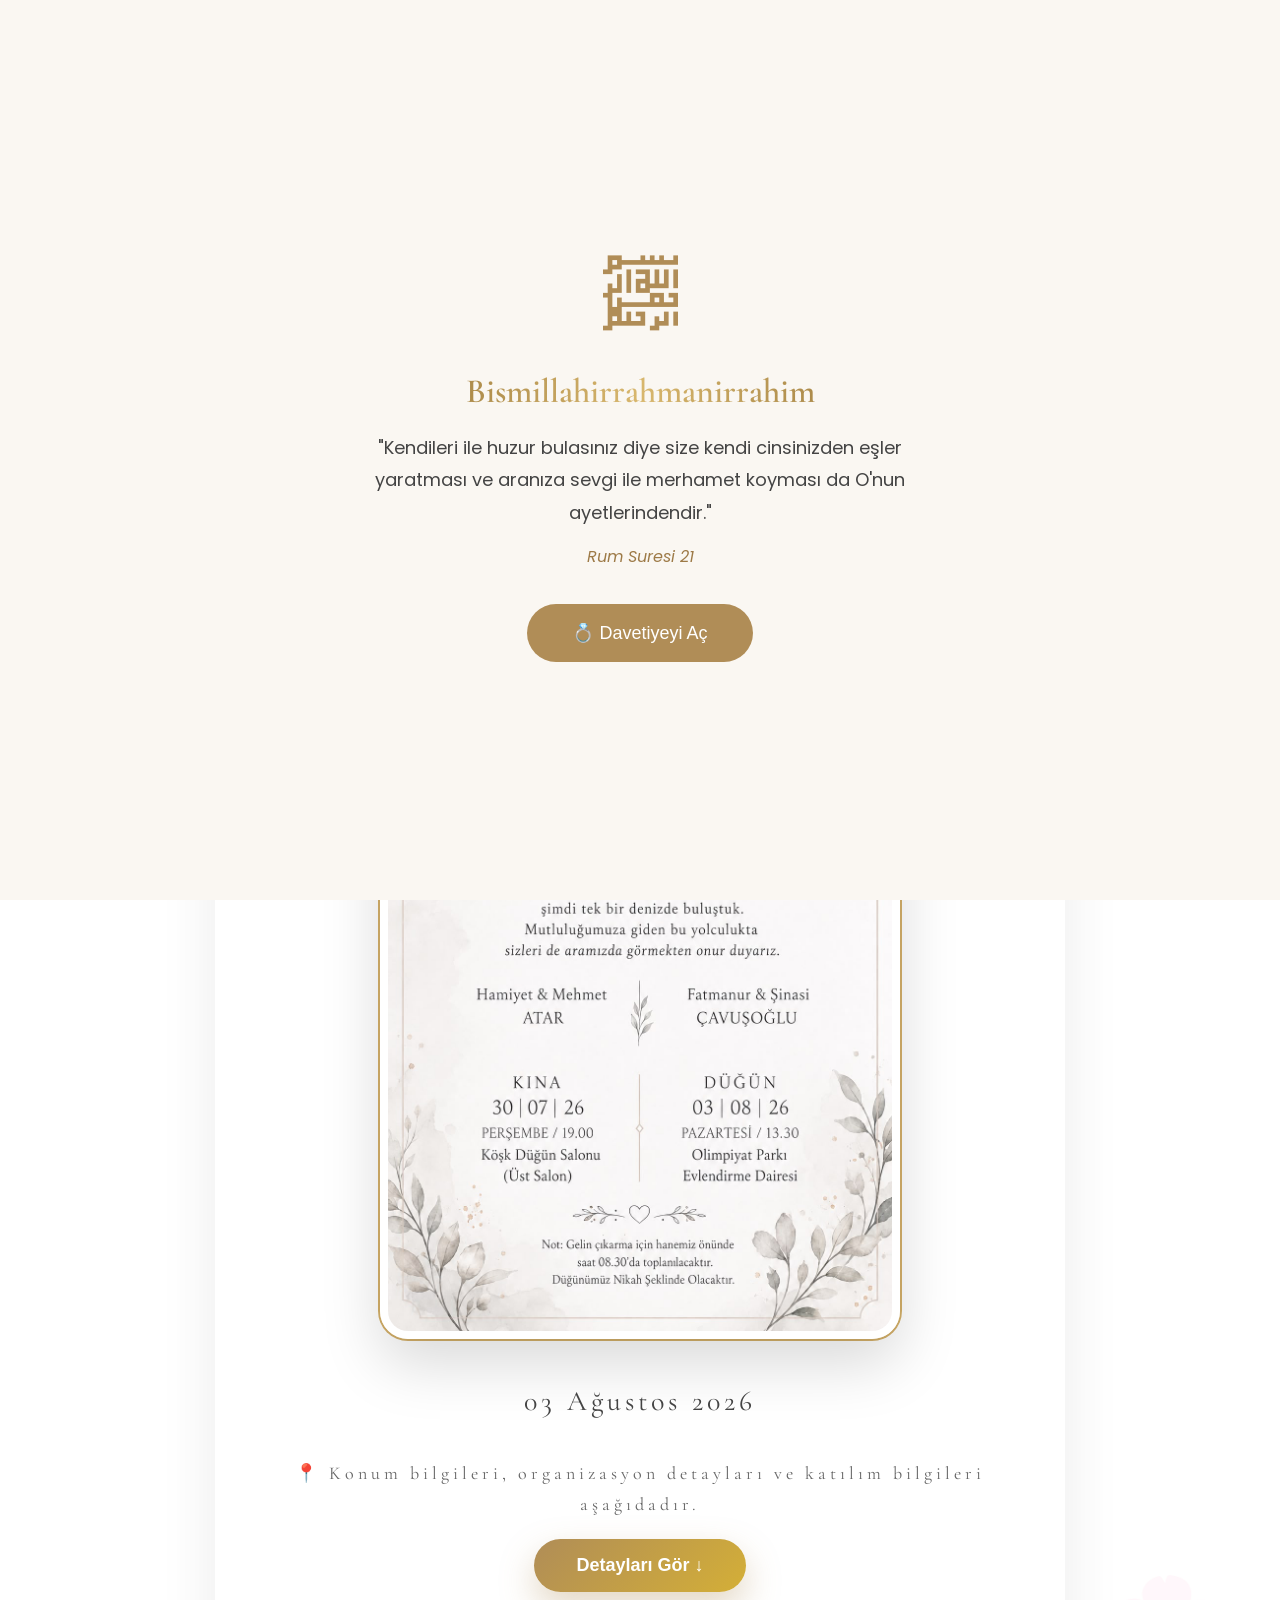
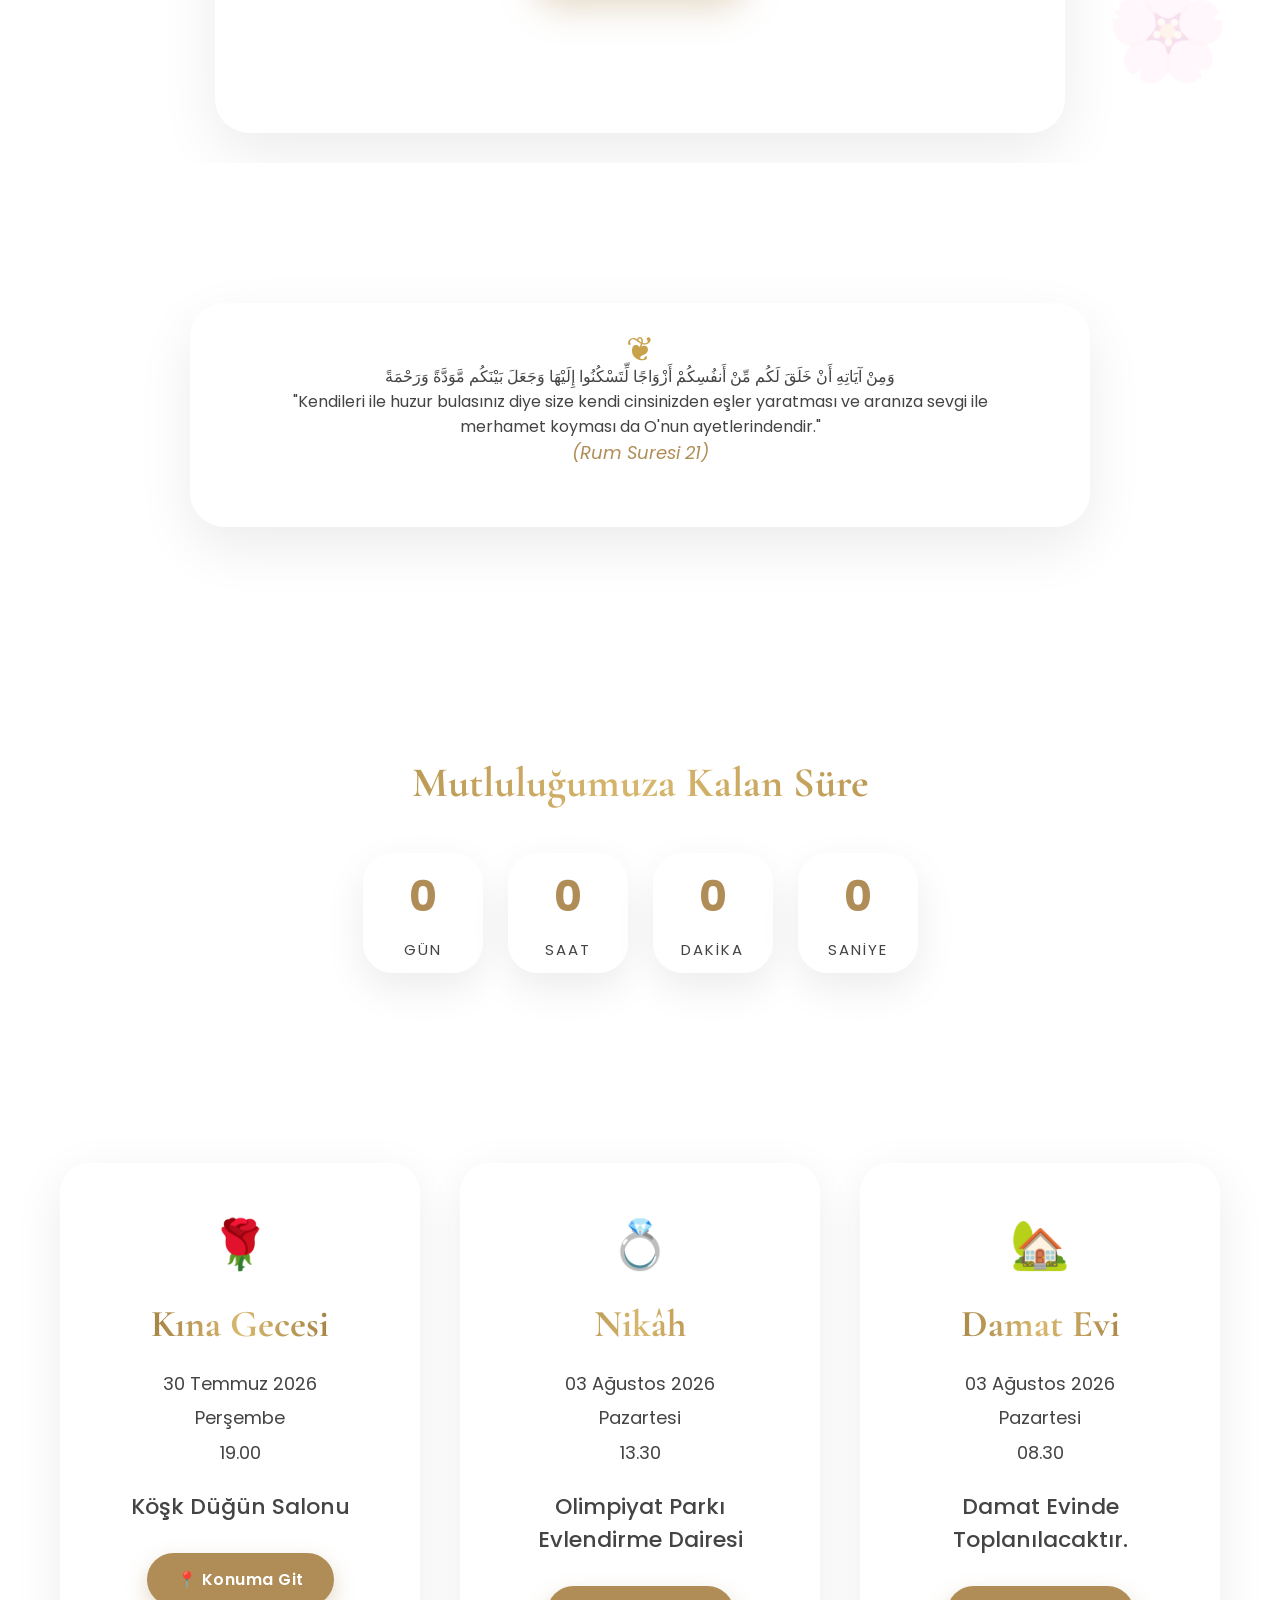
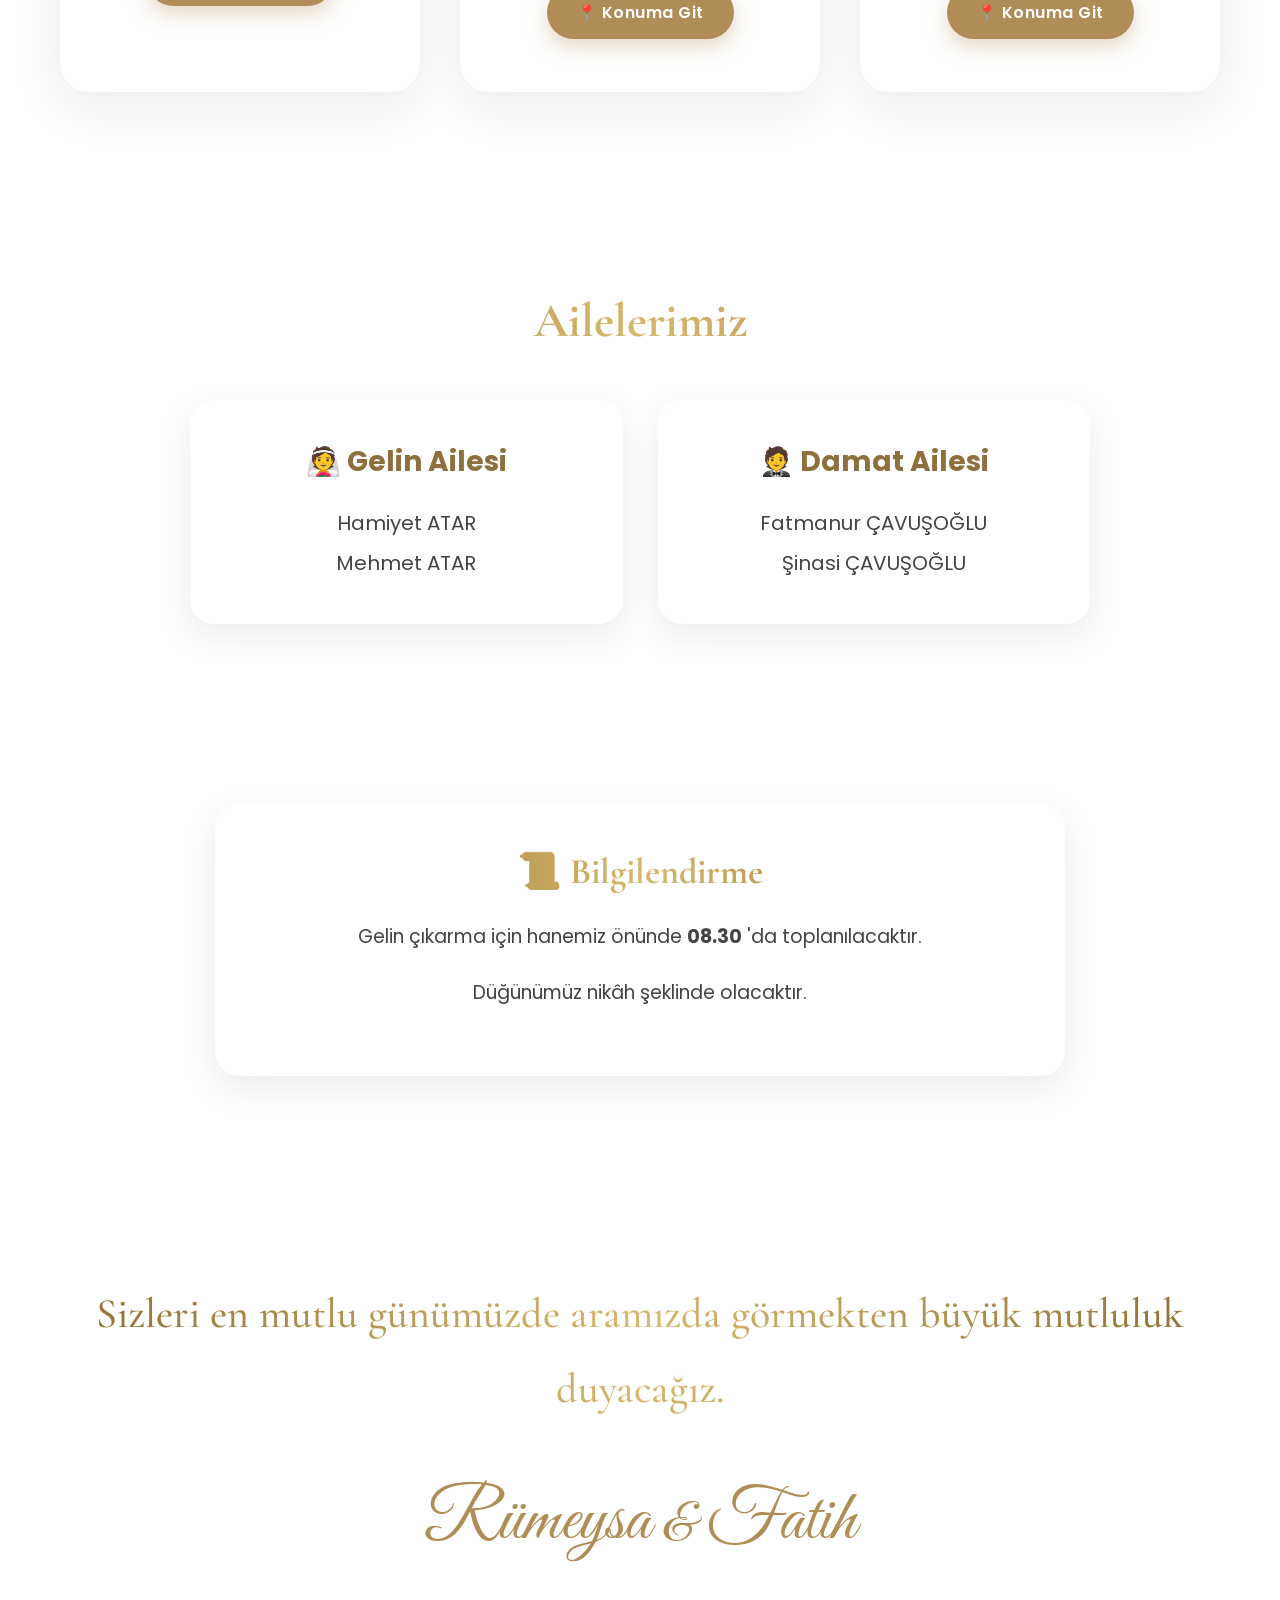
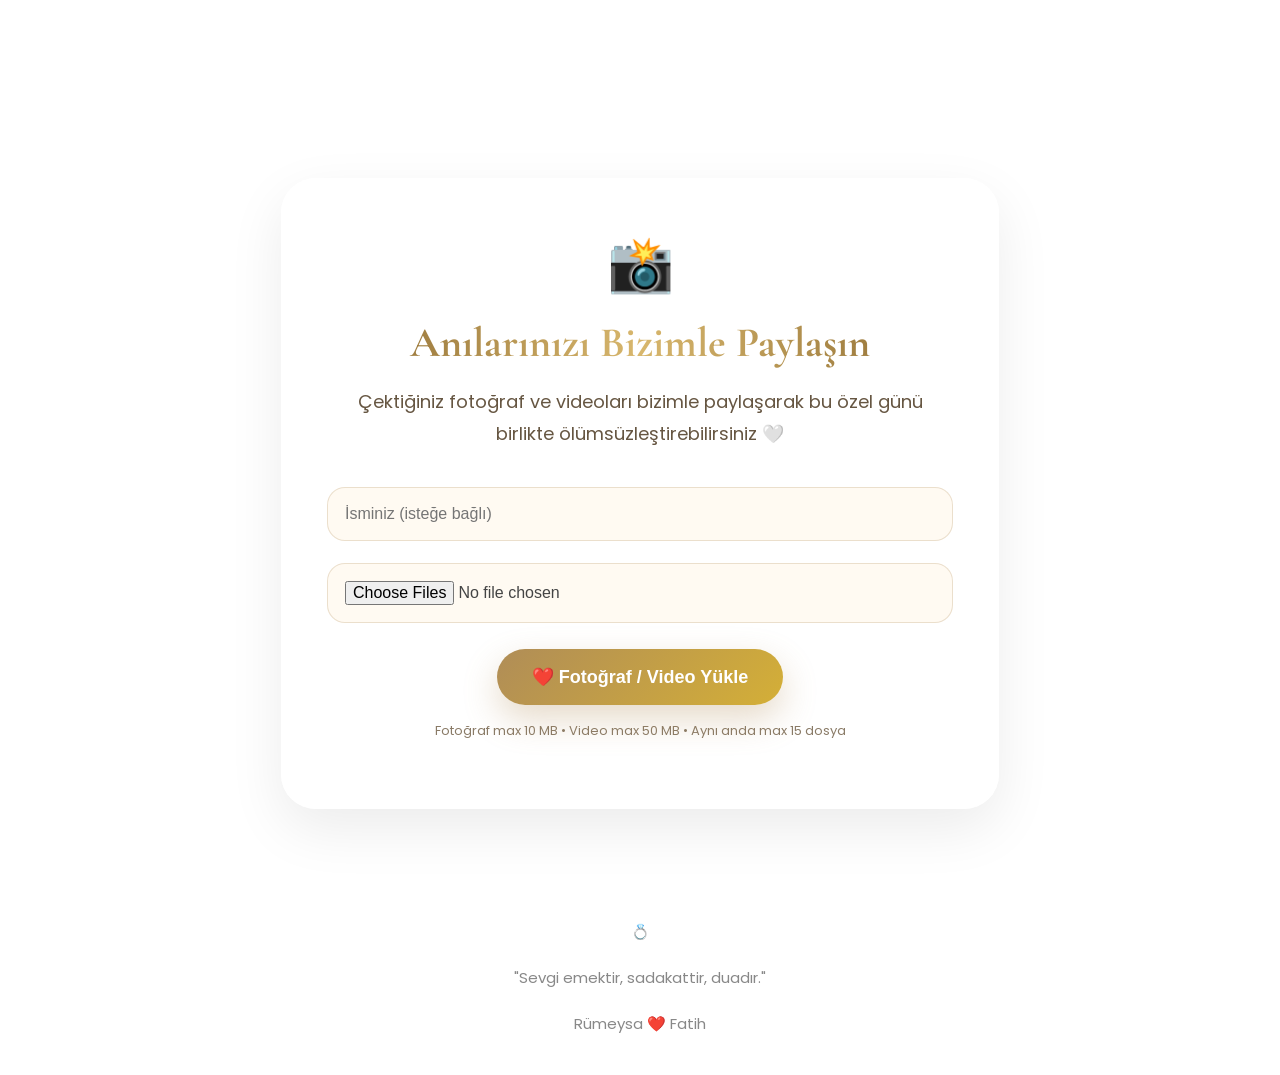
<file: index.html>
<!DOCTYPE html>
<html lang="tr">

<head>
    <meta charset="UTF-8">
    <meta name="viewport" content="width=device-width, initial-scale=1.0">

    <title>Rümeysa & Fatih | Düğün Davetiyesi</title>

    <meta name="theme-color" content="#b08d57">

    <link rel="preconnect" href="https://fonts.googleapis.com">
    <link rel="preconnect" href="https://fonts.gstatic.com" crossorigin>

    <link href="https://fonts.googleapis.com/css2?family=Great+Vibes&family=Cormorant+Garamond:wght@300;400;500;600;700&family=Poppins:wght@300;400;500&display=swap" rel="stylesheet">

    <link rel="stylesheet" href="style.css">

</head>

<body>

<audio id="bgmusic" loop>
    <source src="music.mp3" type="audio/mpeg">
</audio>

<div id="loader">

    <div class="loader-content">

        <div class="arabic">
            ﷽
        </div>

        <h2>Bismillahirrahmanirrahim</h2>

        <p>

            "Kendileri ile huzur bulasınız diye size kendi cinsinizden eşler yaratması
            ve aranıza sevgi ile merhamet koyması da O'nun ayetlerindendir."

        </p>

        <span>Rum Suresi 21</span>

        <button id="startInvitation">

            💍 Davetiyeyi Aç

        </button>

    </div>

</div>

<div class="background-glow"></div>

<div id="petals"></div>

<header class="hero">

    <div class="hero-inner">

        <p class="subtitle">

            Bir ömür boyu sürecek mutluluğumuzun
            ilk adımına şahitlik etmenizden
            onur duyarız.

        </p>
<div class="hero-flower">

🌸

</div>
        <h1>

            Rümeysa

            <span>&</span>

            Fatih

        </h1>

        <div class="hero-date">
<div class="gold-divider">
    ❦ ❦ ❦
</div>
            <img
src="davetiye.jpg"
class="invitation-image"
alt="Davetiye">
            03 Ağustos 2026
<div class="continue-section">
    <p>
        📍 Konum bilgileri, organizasyon detayları ve katılım bilgileri aşağıdadır.

    </p>

    <button id="continueBtn">

        Detayları Gör ↓

    </button>

</div>
        </div>

    </div>

</header>
    <section class="verse">

    <div class="verse-card">

        <div class="arabic-verse">

            وَمِنْ آيَاتِهِ أَنْ خَلَقَ لَكُم مِّنْ أَنفُسِكُمْ أَزْوَاجًا
            لِّتَسْكُنُوا إِلَيْهَا وَجَعَلَ بَيْنَكُم مَّوَدَّةً وَرَحْمَةً

        </div>

        <p>

            "Kendileri ile huzur bulasınız diye size kendi cinsinizden eşler yaratması
            ve aranıza sevgi ile merhamet koyması da O'nun ayetlerindendir."

        </p>

        <span>(Rum Suresi 21)</span>

    </div>

</section>

<section class="countdown-section">

<h2>

Mutluluğumuza Kalan Süre

</h2>

<div class="countdown">

<div class="time-box">

<span id="days">00</span>

<label>Gün</label>

</div>

<div class="time-box">

<span id="hours">00</span>

<label>Saat</label>

</div>

<div class="time-box">

<span id="minutes">00</span>

<label>Dakika</label>

</div>

<div class="time-box">

<span id="seconds">00</span>

<label>Saniye</label>

</div>

</div>

</section>

<section class="events">

<div class="event-card">

<div class="emoji">

🌹

</div>

<h2>Kına Gecesi</h2>

<p>

30 Temmuz 2026

<br>

Perşembe

<br>

19.00

</p>

<h3>

Köşk Düğün Salonu

</h3>

<a
href="https://maps.app.goo.gl/bjJExTw3xjR7JhD18?g_st=ic"
target="_blank">

📍 Konuma Git

</a>

</div>
<div class="event-card">

    <div class="emoji">
        💍
    </div>

    <h2>Nikâh</h2>

    <p>
        03 Ağustos 2026
        <br>
        Pazartesi
        <br>
        13.30
    </p>

    <h3>
        Olimpiyat Parkı
        <br>
        Evlendirme Dairesi
    </h3>

    <a
    href="https://maps.app.goo.gl/dhaT4WeVWsNN57yA6?g_st=ic"
    target="_blank">

        📍 Konuma Git

    </a>

</div>
<div class="event-card">

<div class="emoji">

🏡

</div>

<h2>Damat Evi</h2>

 <p>
        03 Ağustos 2026
        <br>
        Pazartesi
        <br>
        08.30
    </p>

</p>

<h3>

Damat Evinde Toplanılacaktır.

</h3>

<a href="https://maps.app.goo.gl/fLuAL8cDaYH79v5J9?g_st=ic"
target="_blank">

📍 Konuma Git

</a>

</div>
</section>

<section class="parents">

<h2>

Ailelerimiz

</h2>

<div class="parents-grid">

<div class="parent-card">

<h3>

👰 Gelin Ailesi

</h3>

<p>

Hamiyet ATAR

<br>

Mehmet ATAR

</p>

</div>

<div class="parent-card">

<h3>

🤵 Damat Ailesi

</h3>

<p>

Fatmanur ÇAVUŞOĞLU

<br>

Şinasi ÇAVUŞOĞLU

</p>

</div>

</div>

</section>

<section class="notes">

<div class="note-card">

<h2>

📜 Bilgilendirme

</h2>

<p>

Gelin çıkarma için hanemiz önünde

<strong>08.30</strong>

'da toplanılacaktır.

</p>

<p>

Düğünümüz nikâh şeklinde olacaktır.

</p>

</div>

</section>

<section class="closing">

<h2>

Sizleri en mutlu günümüzde

aramızda görmekten

büyük mutluluk duyacağız.

</h2>

<div class="signature">

Rümeysa

<span>&</span>

Fatih

</div>

</section>


<section class="upload-section" id="upload">
    <div class="upload-card">
        <div class="upload-icon">📸</div>
        <h2>Anılarınızı Bizimle Paylaşın</h2>
        <p>
            Çektiğiniz fotoğraf ve videoları bizimle paylaşarak
            bu özel günü birlikte ölümsüzleştirebilirsiniz 🤍
        </p>

        <input id="guestName" type="text" placeholder="İsminiz (isteğe bağlı)">
        <input id="mediaFiles" type="file" multiple accept="image/*,video/*">

        <button id="uploadBtn" type="button">❤️ Fotoğraf / Video Yükle</button>

        <div class="upload-hint">Fotoğraf max 10 MB • Video max 50 MB • Aynı anda max 15 dosya</div>
        <div id="uploadStatus"></div>
    </div>
</section>

<footer>

<p>

💍

<br><br>

"Sevgi emektir,

sadakattir,

duadır."

</p>

<br>

<p>

Rümeysa ❤️ Fatih

</p>

</footer>
<script src="script.js"></script>
</body>
</html>
</file>
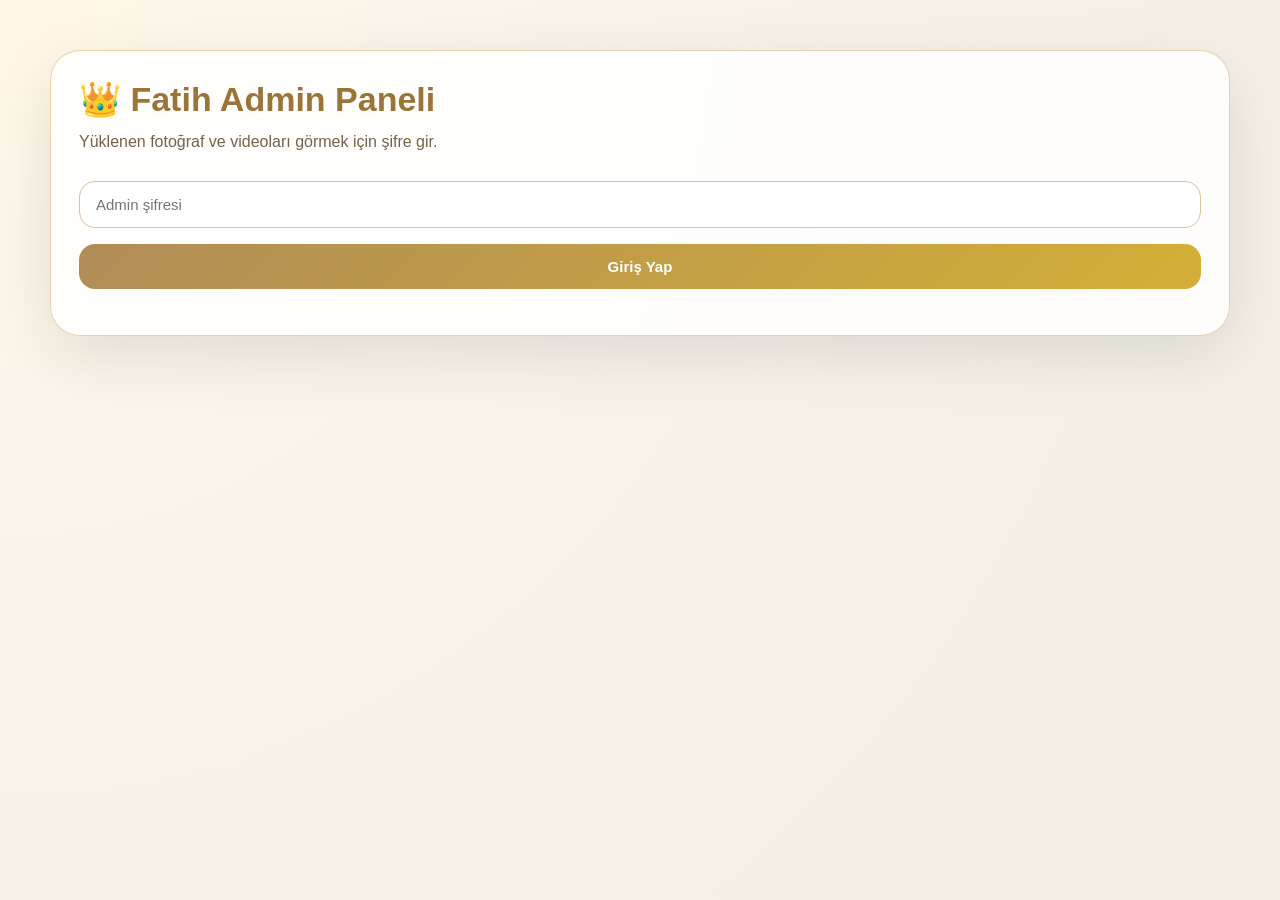
<file: admin.html>
<!DOCTYPE html>
<html lang="tr">
<head>
<meta charset="UTF-8">
<meta name="viewport" content="width=device-width, initial-scale=1.0">
<title>Rümeysa & Fatih | Admin Panel</title>
<style>
*{box-sizing:border-box;margin:0;padding:0}
body{min-height:100vh;font-family:Arial,sans-serif;background:radial-gradient(circle at top left,#fff8ea,#f7f3eb 45%,#f3eee5);color:#4b3a24;padding:22px}
.login,.panel{max-width:1180px;margin:28px auto;background:rgba(255,255,255,.86);border:1px solid rgba(202,161,75,.45);border-radius:30px;padding:28px;box-shadow:0 20px 65px rgba(0,0,0,.10)}
h1{font-size:34px;margin-bottom:10px;color:#9b7438}.muted{color:#75624a;line-height:1.6;margin-bottom:18px}
input,button,select{padding:14px 16px;border-radius:16px;border:1px solid #d9c39b;font-size:15px;background:white}
button{background:linear-gradient(135deg,#b08d57,#d4af37);color:white;font-weight:700;cursor:pointer;border:none}
.login input,.login button{width:100%;margin:8px 0}.hidden{display:none!important}.error{color:#b00020;font-weight:700;margin-top:10px}
.topbar{display:flex;justify-content:space-between;align-items:flex-start;gap:14px;flex-wrap:wrap;margin-bottom:18px}
.stats{display:grid;grid-template-columns:repeat(auto-fit,minmax(165px,1fr));gap:14px;margin:18px 0 24px}
.stat{background:#fffaf2;border:1px solid #ead7b5;border-radius:22px;padding:18px;text-align:center}.stat strong{display:block;font-size:30px;color:#9b7438;margin-bottom:5px}
.controls{display:flex;gap:10px;flex-wrap:wrap;margin-bottom:20px}.controls input{flex:1;min-width:220px}.controls select{min-width:150px}
.guest-block{background:#fff;border:1px solid #ead7b5;border-radius:24px;padding:18px;margin-bottom:18px;box-shadow:0 10px 28px rgba(0,0,0,.055)}
.guest-head{display:flex;justify-content:space-between;gap:12px;flex-wrap:wrap;align-items:center;margin-bottom:14px}.guest-title{font-size:22px;font-weight:800;color:#8b642c}.guest-meta{color:#75624a;font-size:14px;line-height:1.7}
.media-grid{display:grid;grid-template-columns:repeat(auto-fill,minmax(180px,1fr));gap:12px}.media-card{border:1px solid #efe1c7;border-radius:18px;overflow:hidden;background:#fffaf2}
.thumb{width:100%;height:145px;object-fit:cover;background:#f3eadb;display:block}.file-info{padding:10px;font-size:12px;color:#5f4d34;line-height:1.5}
.actions{display:flex;gap:7px;margin-top:9px}.actions a{flex:1;text-align:center;text-decoration:none;background:#b08d57;color:white;padding:9px 8px;border-radius:11px;font-size:12px;font-weight:700}
.empty,.loading{padding:26px;background:#fffaf2;border:1px dashed #d7b56c;border-radius:22px;color:#75624a;text-align:center}
@media(max-width:650px){body{padding:10px}.login,.panel{padding:16px;margin:10px auto;border-radius:22px}h1{font-size:27px}.media-grid{grid-template-columns:repeat(2,1fr)}.thumb{height:120px}}
</style>
</head>
<body>
<div id="loginBox" class="login">
<h1>👑 Fatih Admin Paneli</h1>
<p class="muted">Yüklenen fotoğraf ve videoları görmek için şifre gir.</p>
<input id="passwordInput" type="password" placeholder="Admin şifresi">
<button id="loginBtn">Giriş Yap</button>
<div id="loginError" class="error"></div>
</div>
<main id="panelBox" class="panel hidden">
<div class="topbar"><div><h1>📸 Yüklenen Anılar</h1><p class="muted">Misafirlerin yüklediği fotoğraf ve videolar isimlere göre gruplandı.</p></div><button id="refreshBtn">Yenile</button></div>
<section class="stats">
<div class="stat"><strong id="totalFiles">0</strong>Toplam Dosya</div>
<div class="stat"><strong id="totalImages">0</strong>Fotoğraf</div>
<div class="stat"><strong id="totalVideos">0</strong>Video</div>
<div class="stat"><strong id="totalGuests">0</strong>Misafir</div>
</section>
<div class="controls">
<input id="searchInput" type="text" placeholder="İsme veya dosya adına göre ara...">
<select id="typeFilter"><option value="all">Tümü</option><option value="image">Sadece fotoğraf</option><option value="video">Sadece video</option></select>
<button id="downloadCsvBtn">CSV İndir</button>
</div>
<div id="list" class="loading">Yükleniyor...</div>
</main>
<script>
const ADMIN_PASSWORD="145325";
const SUPABASE_URL="https://ocbxkepptjbaoqwvrzuw.supabase.co";
const SUPABASE_KEY="sb_publishable_1Wz11hgmmieGxZcfjWJzIA_vUDzBsEN";
const loginBox=document.getElementById("loginBox"),panelBox=document.getElementById("panelBox"),loginBtn=document.getElementById("loginBtn"),passwordInput=document.getElementById("passwordInput"),loginError=document.getElementById("loginError"),refreshBtn=document.getElementById("refreshBtn"),searchInput=document.getElementById("searchInput"),typeFilter=document.getElementById("typeFilter"),downloadCsvBtn=document.getElementById("downloadCsvBtn"),list=document.getElementById("list");
let uploads=[];
loginBtn.addEventListener("click",()=>{if(passwordInput.value===ADMIN_PASSWORD){sessionStorage.setItem("wedding_admin","ok");showPanel()}else{loginError.textContent="Şifre yanlış."}});
passwordInput.addEventListener("keydown",e=>{if(e.key==="Enter")loginBtn.click()});
refreshBtn.addEventListener("click",loadUploads);searchInput.addEventListener("input",render);typeFilter.addEventListener("change",render);downloadCsvBtn.addEventListener("click",downloadCSV);
if(sessionStorage.getItem("wedding_admin")==="ok")showPanel();
function showPanel(){loginBox.classList.add("hidden");panelBox.classList.remove("hidden");loadUploads()}
async function loadUploads(){list.className="loading";list.innerHTML="Yükleniyor...";const res=await fetch(`${SUPABASE_URL}/rest/v1/wedding_uploads?select=*&order=uploaded_at.desc`,{headers:{apikey:SUPABASE_KEY,Authorization:`Bearer ${SUPABASE_KEY}`}});if(!res.ok){list.className="empty";list.innerHTML="Supabase okuma hatası: "+await res.text();return}uploads=await res.json();renderStats();render()}
function filteredUploads(){const q=searchInput.value.toLowerCase().trim(),type=typeFilter.value;return uploads.filter(item=>{const name=(item.guest_name||"İsimsiz").toLowerCase(),file=(item.file_name||"").toLowerCase();return(type==="all"||item.file_type===type)&&(!q||name.includes(q)||file.includes(q))})}
function renderStats(){const images=uploads.filter(x=>x.file_type==="image").length,videos=uploads.filter(x=>x.file_type==="video").length,guests=new Set(uploads.map(x=>(x.guest_name||"İsimsiz").trim()||"İsimsiz"));document.getElementById("totalFiles").textContent=uploads.length;document.getElementById("totalImages").textContent=images;document.getElementById("totalVideos").textContent=videos;document.getElementById("totalGuests").textContent=guests.size}
function render(){const items=filteredUploads();if(items.length===0){list.className="empty";list.innerHTML="Henüz yükleme yok veya arama sonucu bulunamadı.";return}const grouped={};for(const item of items){const name=(item.guest_name||"İsimsiz").trim()||"İsimsiz";if(!grouped[name])grouped[name]=[];grouped[name].push(item)}list.className="";list.innerHTML=Object.entries(grouped).map(([name,files])=>{const images=files.filter(x=>x.file_type==="image").length,videos=files.filter(x=>x.file_type==="video").length;return `<section class="guest-block"><div class="guest-head"><div><div class="guest-title">👤 ${escapeHtml(name)}</div><div class="guest-meta">📸 ${images} fotoğraf · 🎥 ${videos} video · 📁 ${files.length} dosya</div></div></div><div class="media-grid">${files.map(mediaCard).join("")}</div></section>`}).join("")}
function mediaCard(item){const isVideo=item.file_type==="video",date=item.uploaded_at?new Date(item.uploaded_at).toLocaleString("tr-TR"):"-",media=isVideo?`<video class="thumb" src="${item.file_url}" controls></video>`:`<img class="thumb" src="${item.file_url}" alt="">`;return `<div class="media-card">${media}<div class="file-info"><div><b>Dosya:</b> ${escapeHtml(item.file_name||"-")}</div><div><b>Tarih:</b> ${date}</div><div class="actions"><a href="${item.file_url}" target="_blank">Aç</a><a href="${item.file_url}" download>İndir</a></div></div></div>`}
function downloadCSV(){const rows=[["Yükleyen","Dosya","Tür","Tarih","Link"]];for(const item of uploads)rows.push([item.guest_name||"İsimsiz",item.file_name||"",item.file_type||"",item.uploaded_at||"",item.file_url||""]);const csv=rows.map(r=>r.map(v=>`"${String(v).replaceAll('"','""')}"`).join(",")).join("\n"),blob=new Blob(["\ufeff"+csv],{type:"text/csv;charset=utf-8;"}),a=document.createElement("a");a.href=URL.createObjectURL(blob);a.download="dugun-yuklemeleri.csv";a.click();URL.revokeObjectURL(a.href)}
function escapeHtml(text){return String(text).replaceAll("&","&amp;").replaceAll("<","&lt;").replaceAll(">","&gt;").replaceAll('"',"&quot;").replaceAll("'","&#039;")}
</script>
</body>
</html>
</file>
<file: style.css>
*{
margin:0;
padding:0;
box-sizing:border-box;
}

html{
scroll-behavior:smooth;
}

body{

font-family:'Poppins',sans-serif;

background:#f8f5ef;

color:#444;

overflow-x:hidden;

}

.background-glow{

position:fixed;

top:-250px;

left:-250px;

width:700px;

height:700px;

background:radial-gradient(circle,#d4b06a55,transparent 70%);

z-index:-2;

animation:moveGlow 18s linear infinite alternate;

}

@keyframes moveGlow{

0%{

transform:translate(0,0);

}

100%{

transform:translate(250px,180px);

}

}

#loader{

position:fixed;

top:0;

left:0;

width:100%;

height:100%;

background:#faf7f2;

display:flex;

justify-content:center;

align-items:center;

z-index:99999;

transition:1s;

}

.loader-content{

max-width:700px;

padding:40px;

text-align:center;

}

.arabic{

font-size:75px;

color:#b08d57;

margin-bottom:20px;

}

.loader-content h2{

font-family:'Cormorant Garamond',serif;

font-size:34px;

font-weight:600;

margin-bottom:20px;

}

.loader-content p{

font-size:18px;

line-height:1.8;

margin-bottom:15px;

}

.loader-content span{

display:block;

margin-bottom:35px;

font-style:italic;

color:#9d7a47;

}

#startInvitation{

background:#b08d57;

color:#fff;

padding:18px 45px;

border:none;

border-radius:40px;

font-size:18px;

cursor:pointer;

transition:.3s;

}

#startInvitation:hover{

transform:scale(1.05);

background:#9d7a47;

}

.hero{

min-height:100vh;

display:flex;

justify-content:center;

align-items:center;

text-align:center;

padding:30px;

}

.hero-inner{

max-width:850px;

background:rgba(255,255,255,.60);

backdrop-filter:blur(20px);

padding:70px 40px;

border-radius:35px;

box-shadow:0 20px 60px rgba(0,0,0,.08);

}

.subtitle{

font-size:20px;

line-height:1.9;

margin-bottom:40px;

}

.hero h1{

font-family:'Great Vibes',cursive;

font-size:110px;

font-weight:400;

line-height:1;

margin-bottom:25px;

}

.hero span{

font-size:65px;

}

.hero-date{

font-size:28px;

letter-spacing:4px;

margin-top:25px;

font-family:'Cormorant Garamond',serif;

}

.countdown-section{

padding:90px 20px;

text-align:center;

}

.countdown-section h2{

font-size:42px;

font-family:'Cormorant Garamond',serif;

margin-bottom:45px;

}

.countdown{

display:flex;

justify-content:center;

gap:25px;

flex-wrap:wrap;

}
.time-box{

width:120px;

height:120px;

background:rgba(255,255,255,.65);

backdrop-filter:blur(20px);

border-radius:30px;

display:flex;

flex-direction:column;

justify-content:center;

align-items:center;

box-shadow:0 15px 40px rgba(0,0,0,.08);

transition:.35s;

}

.time-box:hover{

transform:translateY(-8px);

}

.time-box span{

font-size:42px;

font-weight:700;

color:#b08d57;

}

.time-box label{

margin-top:10px;

font-size:15px;

letter-spacing:2px;

text-transform:uppercase;

}

.events{

padding:100px 20px;

display:grid;

grid-template-columns:repeat(auto-fit,minmax(320px,1fr));

gap:40px;

max-width:1200px;

margin:auto;

}

.event-card{

background:rgba(255,255,255,.65);

backdrop-filter:blur(18px);

border-radius:30px;

padding:45px;

text-align:center;

box-shadow:0 15px 50px rgba(0,0,0,.08);

transition:.35s;

}

.event-card:hover{

transform:translateY(-10px);

}

.emoji{

font-size:48px;

margin-bottom:20px;

}

.event-card h2{

font-family:'Cormorant Garamond',serif;

font-size:38px;

margin-bottom:20px;

color:#8f6f3d;

}

.event-card p{

font-size:18px;

line-height:1.9;

margin-bottom:20px;

}

.event-card h3{

font-size:22px;

margin-bottom:30px;

font-weight:500;

}

.event-card a{

display:inline-block;

padding:14px 30px;

background:#b08d57;

color:#fff;

text-decoration:none;

border-radius:35px;

transition:.3s;

}

.event-card a:hover{

background:#977543;

transform:scale(1.05);

}

.parents{

padding:100px 20px;

text-align:center;

}

.parents h2{

font-family:'Cormorant Garamond',serif;

font-size:48px;

margin-bottom:50px;

}

.parents-grid{

display:grid;

grid-template-columns:repeat(auto-fit,minmax(320px,1fr));

gap:35px;

max-width:900px;

margin:auto;

}

.parent-card{

background:white;

padding:40px;

border-radius:25px;

box-shadow:0 12px 35px rgba(0,0,0,.08);

}

.parent-card h3{

font-size:28px;

margin-bottom:20px;

color:#8f6f3d;

}

.parent-card p{

font-size:20px;

line-height:2;

}

.notes{

padding:80px 20px;

}

.note-card{

max-width:850px;

margin:auto;

background:#fff;

padding:45px;

border-radius:25px;

text-align:center;

box-shadow:0 12px 35px rgba(0,0,0,.08);

}

.note-card h2{

margin-bottom:25px;

font-size:36px;

font-family:'Cormorant Garamond',serif;

}

.note-card p{

font-size:19px;

line-height:2;

margin-bottom:18px;

}

.closing{

padding:120px 20px;

text-align:center;

}

.closing h2{

font-family:'Cormorant Garamond',serif;

font-size:42px;

line-height:1.8;

font-weight:500;

}

.signature{

margin-top:50px;

font-family:'Great Vibes',cursive;

font-size:72px;

color:#b08d57;

}

.signature span{

font-size:52px;

}

footer{

padding:40px;

text-align:center;

font-size:15px;

color:#888;

}

@media(max-width:768px){

.hero h1{

font-size:64px;

}

.subtitle{

font-size:18px;

}

.hero-inner{

padding:45px 25px;

}

.time-box{

width:90px;

height:90px;

}

.time-box span{

font-size:30px;

}

.countdown{

gap:12px;

}

.event-card{

padding:30px;

}

.signature{

font-size:54px;

}

}
.verse{

padding:70px 20px;

}

.verse-card{

max-width:900px;

margin:70px auto;

padding:60px;

border-radius:35px;

background:rgba(255,255,255,.78);

backdrop-filter:blur(20px);

box-shadow:0 20px 55px rgba(0,0,0,.08);

text-align:center;

position:relative;

overflow:hidden;

}

.verse-card::before{

content:"❦";

position:absolute;

top:20px;

left:50%;

transform:translateX(-50%);

font-size:34px;

color:#caa14b;

}

font-family:"Amiri",serif;

}

.verse-card p{

font-size:20px;

line-height:1.9;

margin-bottom:15px;

}

.verse-card span{

font-style:italic;

color:#b08d57;

font-size:18px;

}
/* PREMIUM BACKGROUND */

body{

background:
radial-gradient(circle at top left,#fff8ea,#f7f3eb 45%,#f3eee5);

background-attachment:fixed;

}

body::before{

content:"";

position:fixed;

inset:0;

background:url("https://www.transparenttextures.com/patterns/paper-fibers.png");

opacity:.12;

pointer-events:none;

z-index:-2;

}

body::after{

content:"";

position:fixed;

width:700px;

height:700px;

top:-250px;

right:-250px;

border-radius:50%;

background:radial-gradient(circle,#d4af3760,transparent 70%);

filter:blur(40px);

animation:floatGlow 10s ease-in-out infinite alternate;

z-index:-1;

}

@keyframes floatGlow{

from{

transform:translateY(0);

}

to{

transform:translateY(120px);

}

}



/* CAM EFEKTİ */

.hero-inner,

.event-card,

.parent-card,

.note-card,

.verse-card{

background:rgba(255,255,255,.74);

backdrop-filter:blur(18px);

-webkit-backdrop-filter:blur(18px);

border:1px solid rgba(255,255,255,.7);

}



/* ALTIN BAŞLIKLAR */

h1,h2{

background:linear-gradient(90deg,#8c6a31,#d8b76d,#8c6a31);

-webkit-background-clip:text;

-webkit-text-fill-color:transparent;

}



/* KARTLAR */

.event-card{

overflow:hidden;

position:relative;

}

.event-card::before{

content:"";

position:absolute;

top:0;

left:-150%;

width:70%;

height:100%;

background:linear-gradient(90deg,

transparent,

rgba(255,255,255,.7),

transparent);

transform:skewX(-20deg);

transition:1.3s;

}

.event-card:hover::before{

left:170%;

}

.event-card:hover{

transform:translateY(-12px) scale(1.02);

box-shadow:0 25px 60px rgba(176,141,87,.22);

}



/* BUTONLAR */

.event-card a{

font-weight:600;

letter-spacing:.5px;

box-shadow:0 8px 20px rgba(176,141,87,.35);

}

.event-card a:hover{

transform:scale(1.06);

}



/* AİLE KARTLARI */

.parent-card{

transition:.4s;

}

.parent-card:hover{

transform:translateY(-8px);

box-shadow:0 18px 40px rgba(0,0,0,.12);

}
.hero-flower{

font-size:70px;

animation:flowerFloat 4s ease-in-out infinite;

margin-bottom:20px;

}

@keyframes flowerFloat{

0%{

transform:translateY(0);

}

50%{

transform:translateY(-12px);

}

100%{

transform:translateY(0);

}

}
.locations{

padding:100px 20px;

text-align:center;

}

.locations h2{

font-size:48px;

margin-bottom:55px;

font-family:'Cormorant Garamond',serif;

}

.location-grid{

display:grid;

grid-template-columns:repeat(auto-fit,minmax(280px,1fr));

gap:35px;

max-width:1200px;

margin:auto;

}

.location-card{

background:rgba(255,255,255,.82);

backdrop-filter:blur(16px);

border-radius:30px;

padding:40px;

box-shadow:0 18px 45px rgba(0,0,0,.08);

transition:.35s;

position:relative;

overflow:hidden;

}

.location-card:hover{

transform:translateY(-10px);

box-shadow:0 30px 60px rgba(176,141,87,.25);

}

.location-card::before{

content:"";

position:absolute;

top:0;

left:0;

width:100%;

height:5px;

background:linear-gradient(90deg,#caa14b,#f4df9b,#caa14b);

}

.location-card .icon{

font-size:48px;

margin-bottom:20px;

}

.location-card h3{

font-size:30px;

margin-bottom:20px;

font-family:'Cormorant Garamond',serif;

color:#8c6a31;

}

.location-card p{

line-height:2;

font-size:18px;

margin-bottom:25px;

}

.location-card a{

display:inline-block;

padding:13px 30px;

border-radius:35px;

background:linear-gradient(90deg,#b08d57,#d7b56c);

color:white;

text-decoration:none;

font-weight:600;

transition:.3s;

}

.location-card a:hover{

transform:scale(1.05);

}
.hero{

position:relative;

overflow:hidden;

}

.hero::before{

content:"🌸";

position:absolute;

left:40px;

top:80px;

font-size:120px;

opacity:.15;

animation:rotateFlower 20s linear infinite;

}

.hero::after{

content:"🌸";

position:absolute;

right:50px;

bottom:60px;

font-size:100px;

opacity:.12;

animation:rotateFlowerReverse 25s linear infinite;

}

@keyframes rotateFlower{

from{

transform:rotate(0deg);

}

to{

transform:rotate(360deg);

}

}

@keyframes rotateFlowerReverse{

from{

transform:rotate(360deg);

}

to{

transform:rotate(0deg);

}

}
.gold-divider{

margin-top:35px;

font-size:28px;

letter-spacing:18px;

color:#c8a25d;

opacity:.8;

animation:pulseGold 3s ease-in-out infinite;

}

@keyframes pulseGold{

0%{opacity:.4;}

50%{opacity:1;}

100%{opacity:.4;}

}
.hero,
.countdown-section,
.events,
.locations,
.parents,
.notes,
.closing,
.verse{

opacity:0;

transform:translateY(40px);

animation:fadeSection 1s forwards;

}

.hero{animation-delay:.2s;}
.verse{animation-delay:.4s;}
.countdown-section{animation-delay:.6s;}
.events{animation-delay:.8s;}
.locations{animation-delay:1s;}
.parents{animation-delay:1.2s;}
.notes{animation-delay:1.4s;}
.closing{animation-delay:1.6s;}

@keyframes fadeSection{

to{

opacity:1;

transform:translateY(0);

}

}
button,
.event-card a,
.location-card a{

position:relative;

overflow:hidden;

}

button::after,
.event-card a::after,
.location-card a::after{

content:"";

position:absolute;

top:0;

left:-120%;

width:60%;

height:100%;

background:linear-gradient(90deg,
transparent,
rgba(255,255,255,.8),
transparent);

transform:skewX(-20deg);

transition:1s;

}

button:hover::after,
.event-card a:hover::after,
.location-card a:hover::after{

left:180%;

}
.invitation-image{

max-width:520px;

width:90%;

display:block;

margin:45px auto;

border-radius:28px;

border:8px solid rgba(255,255,255,.75);

box-shadow:
0 25px 60px rgba(0,0,0,.15),
0 0 0 2px #d4b06a;

transition:.5s;

}

.invitation-image:hover{

transform:scale(1.02);

box-shadow:
0 35px 70px rgba(0,0,0,.18);

}
/* ===========================
   MOBILE FIX
=========================== */

@media (max-width:768px){

.loader-content{

padding:25px;

}

.arabic{

font-size:52px;

line-height:1.6;

word-break:break-word;

overflow-wrap:anywhere;

}

.loader-content h2{

font-size:28px;

}

.loader-content p{

font-size:18px;

line-height:1.8;

padding:0 10px;

}

.loader-content span{

font-size:18px;

}

#startInvitation{

width:90%;

max-width:330px;

padding:18px;

font-size:22px;

border-radius:50px;

}

}
/* ===========================
   DEVAM ET BUTONU
=========================== */

.continue-section{

text-align:center;

margin:40px auto 70px;

padding:0 20px;

}

.continue-section p{

font-size:18px;

color:#666;

margin-bottom:20px;

line-height:1.7;

}

#continueBtn{

background:linear-gradient(135deg,#b08d57,#d4af37);

color:#fff;

border:none;

padding:16px 42px;

border-radius:50px;

font-size:18px;

font-weight:600;

cursor:pointer;

transition:.35s;

box-shadow:0 15px 35px rgba(176,141,87,.35);

animation:bounceArrow 2s infinite;

}

#continueBtn:hover{

transform:translateY(-4px);

box-shadow:0 20px 45px rgba(176,141,87,.45);

}

@keyframes bounceArrow{

0%,100%{

transform:translateY(0);

}

50%{

transform:translateY(8px);

}

}
.upload-section{

max-width:700px;
margin:80px auto;
padding:35px;

background:rgba(255,255,255,.12);
backdrop-filter:blur(20px);

border-radius:25px;

text-align:center;

border:1px solid rgba(255,255,255,.15);

}

.upload-section h2{

font-size:34px;

margin-bottom:20px;

}

.upload-section input{

width:100%;

padding:16px;

margin:12px 0;

border:none;

border-radius:15px;

font-size:16px;

}

.upload-section button{

padding:18px 35px;

border:none;

border-radius:18px;

cursor:pointer;

font-size:18px;

}

#uploadStatus{

margin-top:20px;

font-weight:bold;

}


/* ===========================
   ANILAR UPLOAD PREMIUM
=========================== */
.upload-section{
    max-width:760px;
    margin:90px auto 70px;
    padding:0 20px;
    text-align:center;
}

.upload-card{
    background:rgba(255,255,255,.78);
    backdrop-filter:blur(20px);
    -webkit-backdrop-filter:blur(20px);
    border:1px solid rgba(255,255,255,.85);
    border-radius:35px;
    padding:45px;
    box-shadow:0 20px 55px rgba(0,0,0,.08);
}

.upload-icon{
    font-size:54px;
    margin-bottom:12px;
}

.upload-card h2{
    font-family:'Cormorant Garamond',serif;
    font-size:42px;
    margin-bottom:18px;
}

.upload-card p{
    font-size:18px;
    line-height:1.8;
    margin-bottom:25px;
    color:#665642;
}

.upload-card input{
    width:100%;
    padding:17px;
    margin:11px 0;
    border-radius:18px;
    border:1px solid rgba(176,141,87,.25);
    background:#fffaf2;
    font-size:16px;
    outline:none;
}

.upload-card input:focus{
    border-color:#b08d57;
    box-shadow:0 0 0 4px rgba(176,141,87,.12);
}

.upload-card button{
    margin-top:15px;
    padding:17px 35px;
    border:none;
    border-radius:999px;
    background:linear-gradient(135deg,#b08d57,#d4af37);
    color:white;
    font-size:18px;
    font-weight:600;
    cursor:pointer;
    box-shadow:0 14px 35px rgba(176,141,87,.32);
}

.upload-card button:disabled{
    opacity:.6;
    cursor:not-allowed;
}

.upload-hint{
    margin-top:16px;
    font-size:13px;
    color:#8a7b67;
}

#uploadStatus{
    margin-top:22px;
    font-weight:600;
    line-height:1.7;
    color:#7b5d2d;
}

.upload-success{
    color:#2f7d32 !important;
}

.upload-error{
    color:#b3261e !important;
}

@media(max-width:768px){
    .upload-card{
        padding:32px 22px;
    }

    .upload-card h2{
        font-size:34px;
    }
}
</file>
